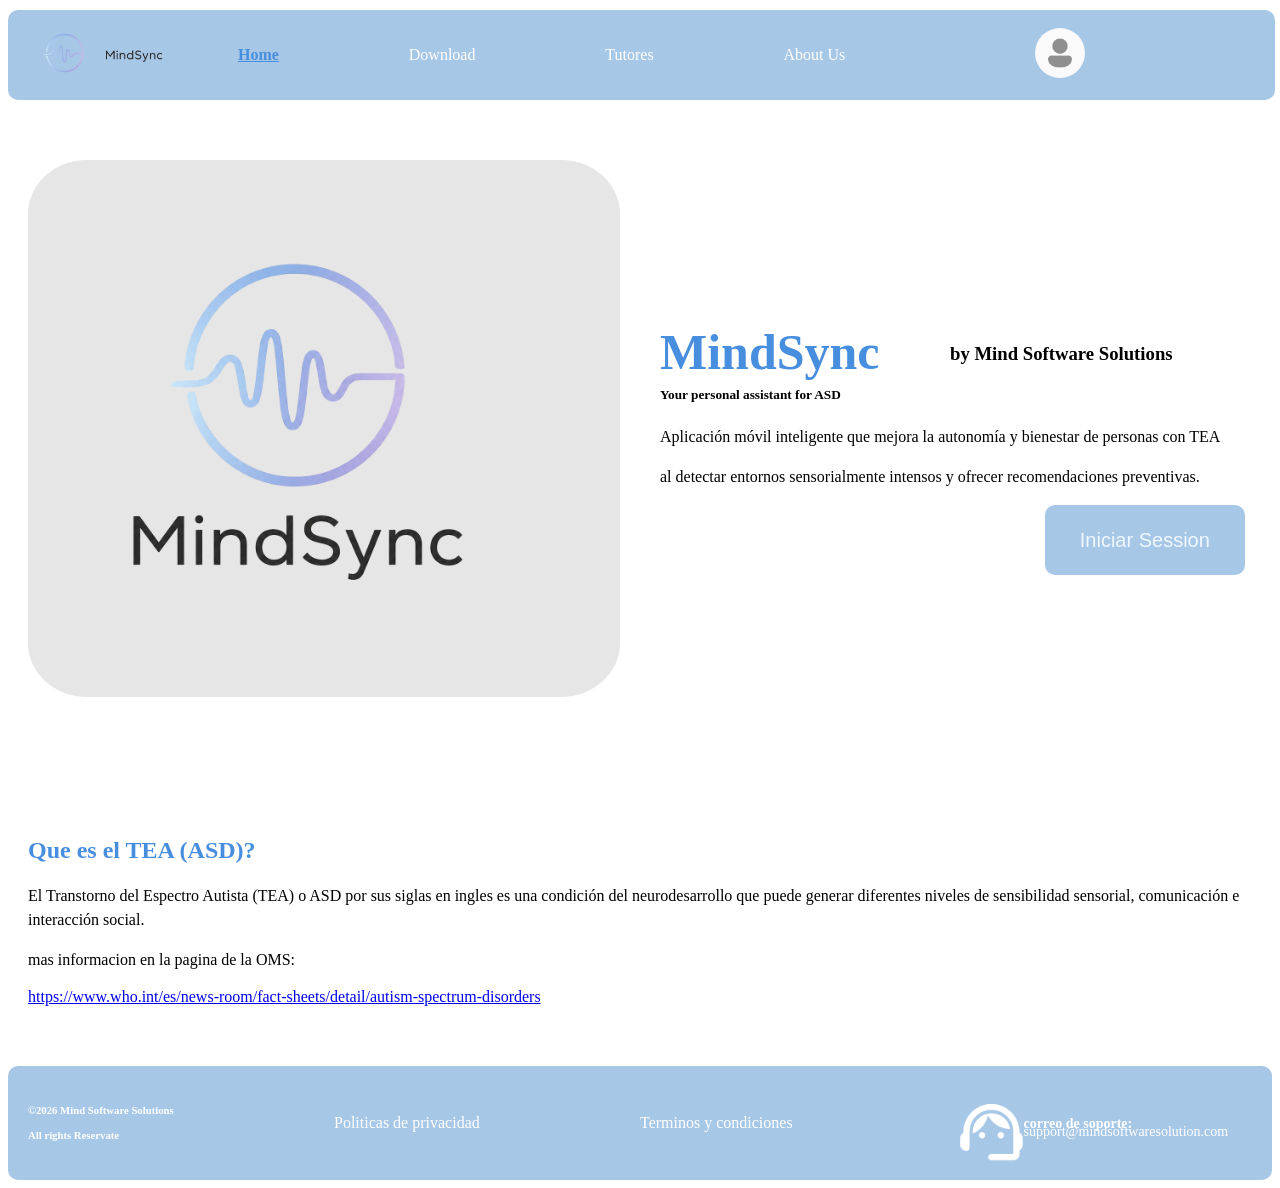
<file: public/index.html>
<!DOCTYPE html>
<html lang="en">
  <head>
    <meta charset="UTF-8" />
    <meta name="viewport" content="width=device-width, initial-scale=1.0" />
    <meta http-equiv="X-UA-Compatible" content="ie=edge" />
    <link rel="icon" href="assets/images/MindSync Logo.png" type="image/x-icon" />
    <title>MindSync | Home</title>
    <link rel="stylesheet" href="assets/styles/styles.css" />
    <link rel="stylesheet" href="assets/styles/Section_styles.css">
    <link rel="stylesheet" href="assets/styles/Responsive.css">
  </head>
  <body>
    <nav class="Top-Header">
      <div class="logo">
        <a href="" class="Logo">
          <img src="assets/images/MindSync Banner.png" alt="Logo"></img>
        </a>
      </div>

        <button class="menu-toggle" aria-label="Abrir menú">

        &#9776;
  
        </button>

      <ul class="Horizontal-Menu">
        <li><a href="" class="active">Home</a></li>
        <li><a href="Download.html">Download</a></li>
        <li><a href="">Tutores</a></li>
        <li><a href="">About Us</a></li>
        <li>
          <a href="" class="UserIMG">
            <img src="assets/images/user.png" alt="UserIMG">
          </a>
          <ul class="Vertical-Menu">
            <li><a href="">Cuenta</a></li>
            <li><a href="Login.html">Iniciar Session</a></li>
            <li><a href="Register.html">Registrarse</a></li>
          </ul>
        </li>
      </ul>
    </nav>
    
    <!--Section-->
    <section class="Sec-Home">

      <div class="General-Div-Home">
        <div class="Div-Home-IMG">
          <img src="assets/images/MindSync Logo.png"" alt="image"/>
        </div>

        <div class="Div-Home-txt">
          <div class="Div-Title">
            <h2>MindSync</h2>
            <h3>by Mind Software Solutions</h3>
          </div>
          <div class="Div-Subtitle">
            <h5>Your personal assistant for ASD</h5>
          </div>
          <div class="Div-txt">
            <p>Aplicación móvil inteligente que mejora la autonomía y bienestar de personas con TEA</p>
            <p>al detectar entornos sensorialmente intensos y ofrecer recomendaciones preventivas.</p>
            <div class="Div-btn">
              <button class="login-btn"> 
                <a href="Login.html">Iniciar Session</a>
              </button>
            </div>
          </div>
        </div>
        
      </div>
    </section>

    <section class="Sec-Home-Preview">
      <div class="General-Div-Preview">
        <div class="Div-Preview-txt">
          <h2>Que es el TEA (ASD)?</h2>
          <p>El Transtorno del Espectro Autista (TEA) o ASD por sus siglas en ingles es una condición del neurodesarrollo que puede generar diferentes niveles de sensibilidad sensorial, comunicación e interacción social.</p>
          <p>mas informacion en la pagina de la OMS:</p>
          <a href="https://www.who.int/es/news-room/fact-sheets/detail/autism-spectrum-disorders">https://www.who.int/es/news-room/fact-sheets/detail/autism-spectrum-disorders</a>
        </div>
      </div>
    </section>

    <footer>
      <section class="Sec-Footer">
        <div class="Div-Footer">
          <div class="Copyrigth">
            <h6 class="Company">©2026 Mind Software Solutions</h6>
            <h6>All rights Reservate</h6>
          </div>
          <div class="Policy">
            <a href="">Politicas de privacidad</a>
          </div>
          <div class="Terms">
            <a href="">Terminos y condiciones</a>
          </div>
          <div class="Contact">
            <div class="Contact-Container">
              <div class="Div-Contact">
                <div class="Contact-Logo">
                  <a href="" class="ServiceLogo">
                    <img src="assets/images/service.png" alt="ServiceLogo" height="70px" width="70px">
                  </a>
                </div>
                <div class="Contact-txt">
                  <h6>correo de soporte:</h6>
                  <a href="" class="Email">support@mindsoftwaresolution.com</a>
                </div>
              </div>
            </div>
          </div>
        </div>
      </section>
    </footer>
  </body>
  <script src="assets/scripts/menu-toggle.js"></script>
</html>
</file>
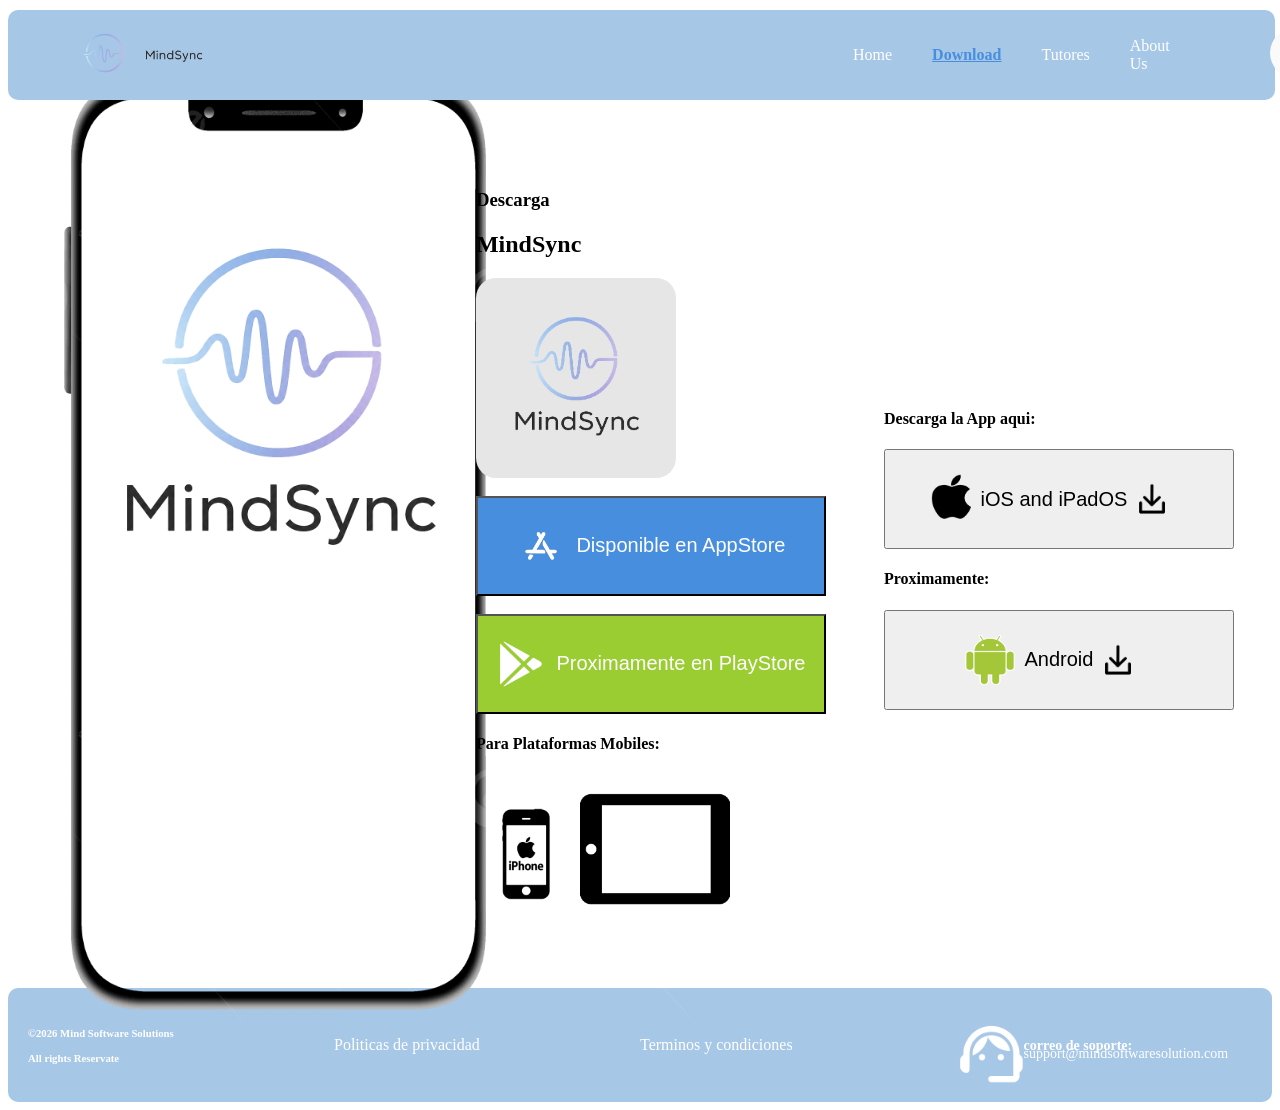
<file: public/Download.html>
<!DOCTYPE html>
<html lang="en">
  <head>
    <meta charset="UTF-8" />
    <meta name="viewport" content="width=device-width, initial-scale=1.0" />
    <meta http-equiv="X-UA-Compatible" content="ie=edge" />
    <link rel="icon" href="assets/images/MindSync Logo.png" type="image/x-icon" />
    <title>MindSync | Download</title>
    <link rel="stylesheet" href="assets/styles/styles.css" />
    <link rel="stylesheet" href="assets/styles/Section_styles.css">
  </head>
  <body>
    <nav class="Top-Header">
      <ul class="Horizontal-Menu">
        <div class="logo">
          <a href="" class="Logo">
            <img src="assets/images/MindSync Banner.png" alt="Logo"></img>
          </a>
        </div>
        
        <li><a href="index.html" >Home</a></li>
        <li><a href="Download.html" class="active">Download</a></li>
        <li><a href="">Tutores</a></li>
        <li><a href="">About Us</a></li>
        <li>
          <a href="" class="UserIMG">
            <img src="assets/images/user.png" alt="UserIMG">
          </a>
          <ul class="Vertical-Menu">
            <li><a href="">Cuenta</a></li>
            <li><a href="Login.html">Iniciar Session</a></li>
            <li><a href="Register.html">Registrarse</a></li>
          </ul>
        </li>
      </ul>
    </nav>
    
    <!--Body section-->
    <section class="Download-Section">
        <div class="General-Div-Download">
            <div class="Div-App">
                <div class="Cellphone">
                  <a href="" class="Cellphone-Frame"><img src="assets/images/iPhone.png" alt="Cellphone-Frame" height="1000px" width="900"></a>
                </div>
                <div class="App">
                  <a href="" class="App-Logo">
                    <img src="assets/images/MindSync Logo.png" alt="App-Logo">
                  </a>
                </div>
            </div>

            <div class="Div-Download">
                <div class="Div-Download-txt">
                  <h3>Descarga</h3>
                  <h1>MindSync</h1>
                </div>
                <div class="Div-Download-Logo">
                  <a href="" class="MiniLogo"><img src="assets/images/MindSync Logo.png" alt="MiniLogo"></a>
                </div>
                <br>
                <div class="Div-Store">
                  <button class="AppStore">
                    <img src="assets/images/AppStore.png" alt="">
                    <a href="">
                      Disponible en AppStore
                    </a>
                  </button>

                  <br>
                  <br>

                  <button class="PlayStore">
                    <img src="assets/images/PlayStore.png" alt="">
                    <a href="">
                      Proximamente en PlayStore
                    </a>
                  </button>

                </div>
                <div class="Div-Devices">
                  <h4>Para Plataformas Mobiles: </h4>
                  <a href="" class="iPhone-Logo"><img src="assets/images/iPhone-icon.png" alt="iPhone-Logo" height="100px" width="100px"></a>
                  <a href="" class="iPad-Logo"><img src="assets/images/iPad-icon.png" alt="iPad-Logo" height="150px" width="150px"></a>
                </div>
            </div>

            <div class="Div-Download-btn">
              <div class="iOS">
                <h4>Descarga la App aqui:</h4>
                <button class="iOS-iPadOS">
                  <img src="assets/images/Apple.png" alt="" height="50px" width="40px">
                  <a href="">
                    iOS and iPadOS
                  </a>
                  <img src="assets/images/Download.png" alt="" height="50px" width="50px">
                </button>

              </div>  
              <div class="Android">
                <h4>Proximamente: </h4>
                <button class="Android-Device">
                  <img src="assets/images/Android.png" alt="">
                  <a href="">Android</a>
                  <img src="assets/images/Download.png" alt="" height="50px" width="50px">
                </button>

              </div>
            </div>
        </div>
    </section>

    
  </body>
  <footer>
    <section class="Sec-Footer">
      <div class="Div-Footer">
        <div class="Copyrigth">
          <h6 class="Company">©2026 Mind Software Solutions</h6>
          <h6>All rights Reservate</h6>
        </div>
        <div class="Policy">
          <a href="">Politicas de privacidad</a>
        </div>
        <div class="Terms">
          <a href="">Terminos y condiciones</a>
        </div>
        <div class="Contact">
          <div class="Contact-Container">
            <div class="Div-Contact">
              <div class="Contact-Logo">
                <a href="" class="ServiceLogo">
                  <img src="assets/images/service.png" alt="ServiceLogo" height="70px" width="70px">
                </a>
              </div>
              <div class="Contact-txt">
                <h6>correo de soporte:</h6>
                <a href="" class="Email">support@mindsoftwaresolution.com</a>
              </div>
            </div>
          </div>
        </div>
      </div>
    </section>
  </footer>
</html>
</file>
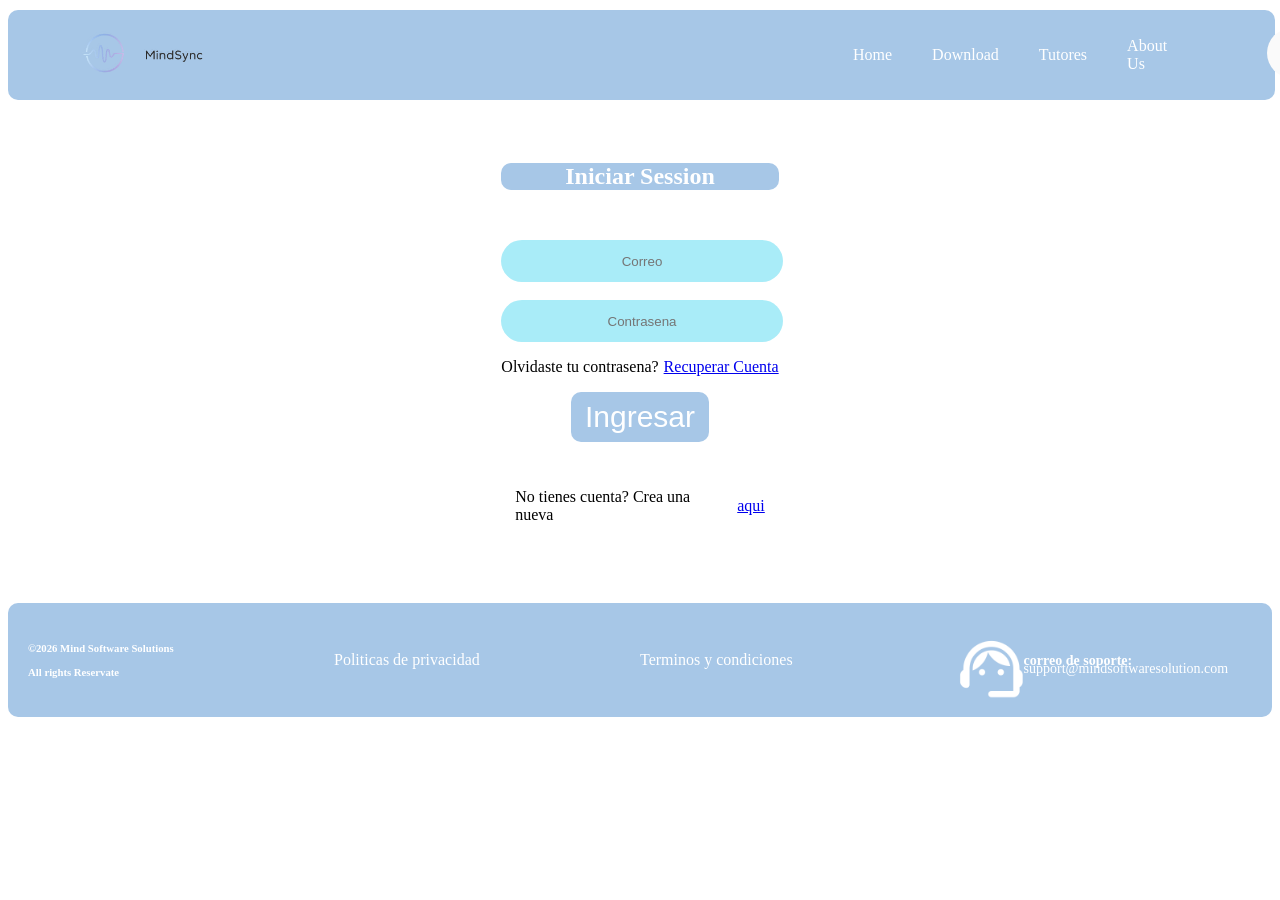
<file: public/Login.html>
<!DOCTYPE html>
<html lang="en">
  <head>
    <meta charset="UTF-8" />
    <meta name="viewport" content="width=device-width, initial-scale=1.0" />
    <meta http-equiv="X-UA-Compatible" content="ie=edge" />
    <link rel="icon" href="assets/images/MindSync Logo.png" type="image/x-icon" />
    <title>MindSync | Login</title>
    <link rel="stylesheet" href="assets/styles/styles.css" />
    <link rel="stylesheet" href="assets/styles/Section_styles.css">
  </head>
  <body>
    <nav class="Top-Header">
      <ul class="Horizontal-Menu">
        <div class="logo">
          <a href="" class="Logo">
            <img src="assets/images/MindSync Banner.png" alt="Logo"></img>
          </a>
        </div>
        
        <li><a href="index.html">Home</a></li>
        <li><a href="Download.html">Download</a></li>
        <li><a href="">Tutores</a></li>
        <li><a href="">About Us</a></li>
        <li>
          <a href="" class="UserIMG">
            <img src="assets/images/user.png" alt="UserIMG">
          </a>
          <ul class="Vertical-Menu">
            <li><a href="">Cuenta</a></li>
            <li><a href="Login.html">Iniciar Session</a></li>
            <li><a href="Register.html">Registrarse</a></li>
          </ul>
        </li>
      </ul>
    </nav>
    
    <!--Section-->
    <section class="Sec-Login">
        <div class="Div-Login">
            
            <form action="">
                <h1 class="Title-txt"> Iniciar Session</h1>
                <input type="email" required name="Email" value="" placeholder="Correo">
                <br>
                <br>
                <input type="password" required name="Password" value="" placeholder="Contrasena">
                
                <div class="recovery">
                    <p>Olvidaste tu contrasena?</p>
                    <a href="Recovery-1.html">Recuperar Cuenta</a>
                </div>

                <button type="submit" class="Login-Btn">Ingresar</button>
                
                <div class="register">
                    <p>No tienes cuenta? Crea una nueva</p>
                    <a href="Register.html">aqui</a>
                </div>
            </form>
        </div>
    </section>
  </body>
  <footer>
    <section class="Sec-Footer">
      <div class="Div-Footer">
        <div class="Copyrigth">
          <h6 class="Company">©2026 Mind Software Solutions</h6>
          <h6>All rights Reservate</h6>
        </div>
        <div class="Policy">
          <a href="">Politicas de privacidad</a>
        </div>
        <div class="Terms">
          <a href="">Terminos y condiciones</a>
        </div>
        <div class="Contact">
          <div class="Contact-Container">
            <div class="Div-Contact">
              <div class="Contact-Logo">
                <a href="" class="ServiceLogo">
                  <img src="assets/images/service.png" alt="ServiceLogo" height="70px" width="70px">
                </a>
              </div>
              <div class="Contact-txt">
                <h6>correo de soporte:</h6>
                <a href="" class="Email">support@mindsoftwaresolution.com</a>
              </div>
            </div>
          </div>
        </div>
      </div>
    </section>
  </footer>
</html>
</file>
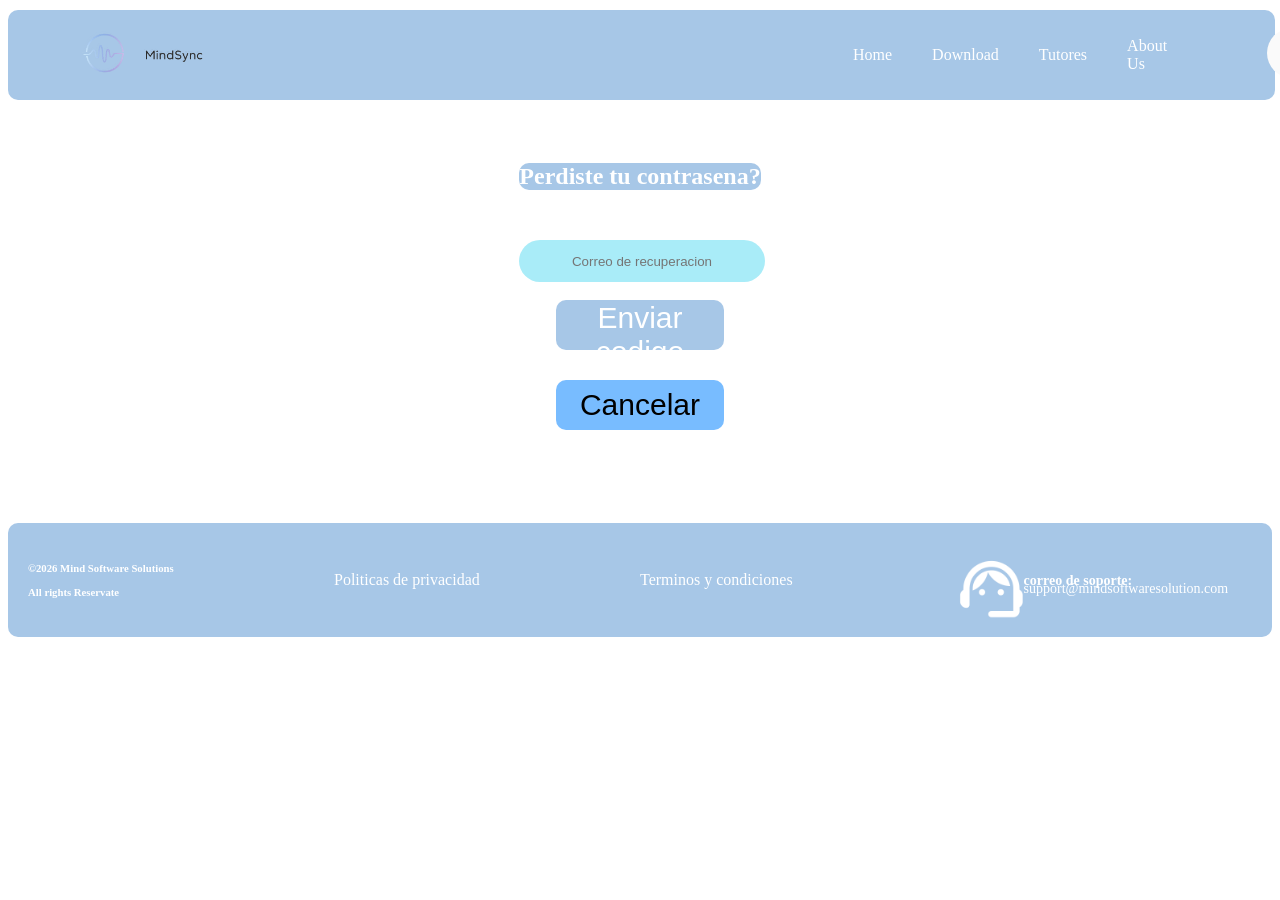
<file: public/Recovery-1.html>
<!DOCTYPE html>
<html lang="en">
  <head>
    <meta charset="UTF-8" />
    <meta name="viewport" content="width=device-width, initial-scale=1.0" />
    <meta http-equiv="X-UA-Compatible" content="ie=edge" />
    <link rel="icon" href="assets/images/MindSync Logo.png" type="image/x-icon" />
    <title>MindSync | Recovery Account</title>
    <link rel="stylesheet" href="assets/styles/styles.css" />
    <link rel="stylesheet" href="assets/styles/Section_styles.css">
  </head>
  <body>
    <nav class="Top-Header">
      <ul class="Horizontal-Menu">
        <div class="logo">
          <a href="" class="Logo">
            <img src="assets/images/MindSync Banner.png" alt="Logo"></img>
          </a>
        </div>
        
        <li><a href="index.html">Home</a></li>
        <li><a href="Download.html">Download</a></li>
        <li><a href="">Tutores</a></li>
        <li><a href="">About Us</a></li>
        <li>
          <a href="" class="UserIMG">
            <img src="assets/images/user.png" alt="UserIMG">
          </a>
          <ul class="Vertical-Menu">
            <li><a href="">Cuenta</a></li>
            <li><a href="Login.html">Iniciar Session</a></li>
            <li><a href="Register.html">Registrarse</a></li>
          </ul>
        </li>
      </ul>
    </nav>
    
    <!--Section-->
    <section class="Sec-Login">
        <div class="Div-Login">
            
            <form action="">
                <h1 class="Title-txt">Perdiste tu contrasena?</h1>
                <input type="email" required name="Email" value="" placeholder="Correo de recuperacion">
                <br>
                <br>
                <button type="submit" class="Recovery-Btn">Enviar codigo</button>
                <br>
                <button class="Cancel-Btn"><a href="Login.html">Cancelar</a></button>
                
            </form>
        </div>
    </section>
  </body>
  <footer>
    <section class="Sec-Footer">
      <div class="Div-Footer">
        <div class="Copyrigth">
          <h6 class="Company">©2026 Mind Software Solutions</h6>
          <h6>All rights Reservate</h6>
        </div>
        <div class="Policy">
          <a href="">Politicas de privacidad</a>
        </div>
        <div class="Terms">
          <a href="">Terminos y condiciones</a>
        </div>
        <div class="Contact">
          <div class="Contact-Container">
            <div class="Div-Contact">
              <div class="Contact-Logo">
                <a href="" class="ServiceLogo">
                 <img src="assets/images/service.png" alt="ServiceLogo" height="70px" width="70px">
                </a>
              </div>
              <div class="Contact-txt">
                <h6>correo de soporte:</h6>
                <a href="" class="Email">support@mindsoftwaresolution.com</a>
              </div>
            </div>
          </div>
        </div>
      </div>
    </section>
  </footer>
</html>
</file>
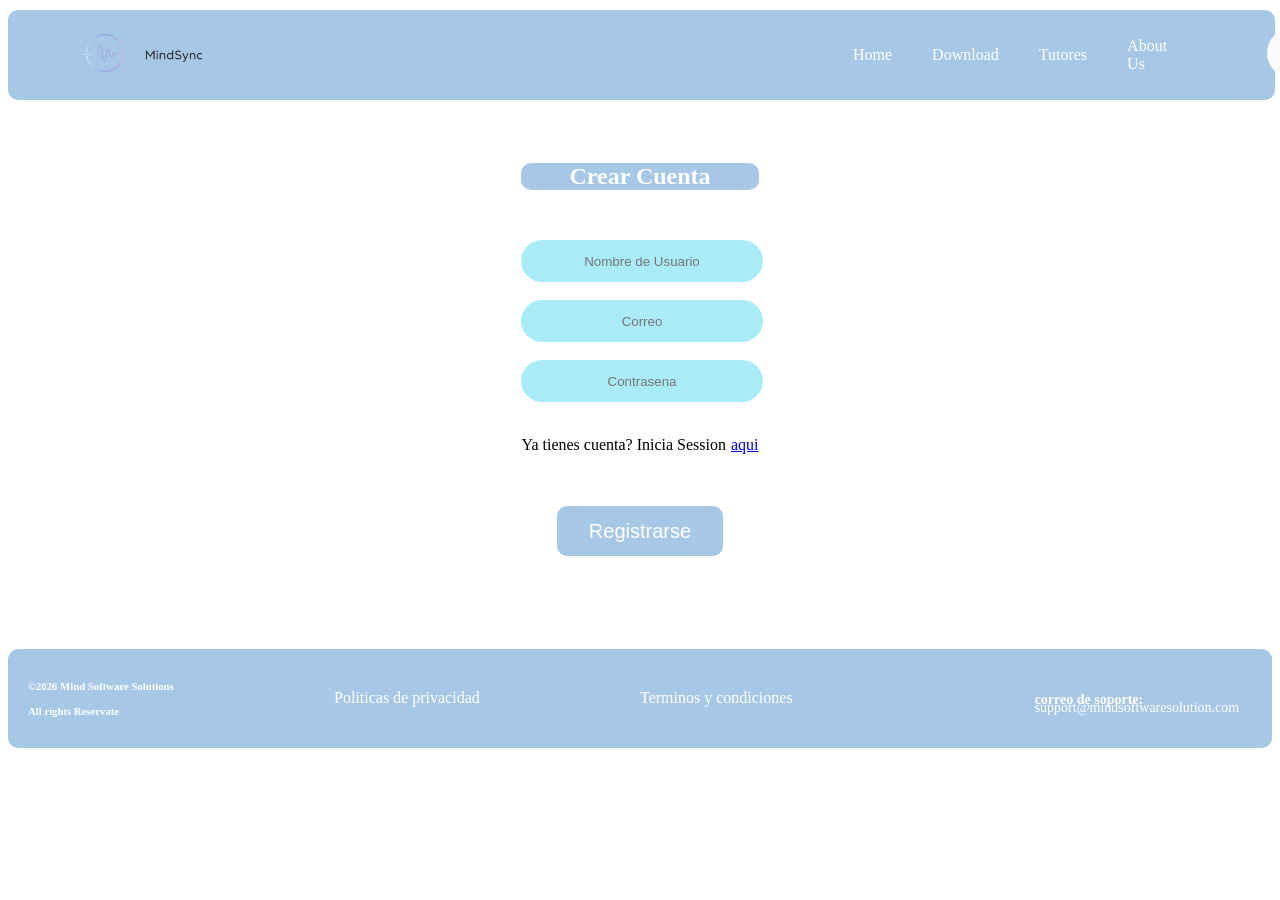
<file: public/Register.html>
<!DOCTYPE html>
<html lang="en">
  <head>
    <meta charset="UTF-8" />
    <meta name="viewport" content="width=device-width, initial-scale=1.0" />
    <meta http-equiv="X-UA-Compatible" content="ie=edge" />
    <link rel="icon" href="assets/images/MindSync Logo.png" type="image/x-icon" />
    <title>MindSync | Register</title>
    <link rel="stylesheet" href="assets/styles/styles.css" />
    <link rel="stylesheet" href="assets/styles/Section_styles.css">
  </head>
  <body>
    <nav class="Top-Header">
      <ul class="Horizontal-Menu">
        <div class="logo">
          <a href="" class="Logo">
            <img src="assets/images/MindSync Banner.png" alt="Logo"></img>
          </a>
        </div>
        
        <li><a href="index.html">Home</a></li>
        <li><a href="Download.html">Download</a></li>
        <li><a href="">Tutores</a></li>
        <li><a href="">About Us</a></li>
        <li>
          <a href="" class="UserIMG">
            <img src="assets/images/user.png" alt="UserIMG">
          </a>
          <ul class="Vertical-Menu">
            <li><a href="">Cuenta</a></li>
            <li><a href="Login.html">Iniciar Session</a></li>
            <li><a href="Register.html">Registrarse</a></li>
          </ul>
        </li>
      </ul>
    </nav>
    
    <!--Section-->
    <section class="Sec-Login">
        <div class="Div-Login">
            
            <form action="">
                <h1 class="Title-txt">Crear Cuenta</h1>
                <input type="text" required name="Text" value="" placeholder="Nombre de Usuario">
                <br>
                <br>
                <input type="email" required name="Email" value="" placeholder="Correo">
                <br>
                <br>
                <input type="password" required name="Password" value="" placeholder="Contrasena">
                <br>
                <br>
                <div class="login">
                    <p>Ya tienes cuenta? Inicia Session</p>
                    <a href="Login.html">aqui</a>
                </div>
                <br>
                <br>
                <button type="submit" class="Register-Btn">Registrarse</button>
                </div>
            </form>
        </div>
    </section>
  </body>
  <footer>
    <section class="Sec-Footer">
      <div class="Div-Footer">
        <div class="Copyrigth">
          <h6 class="Company">©2026 Mind Software Solutions</h6>
          <h6>All rights Reservate</h6>
        </div>
        <div class="Policy">
          <a href="">Politicas de privacidad</a>
        </div>
        <div class="Terms">
          <a href="">Terminos y condiciones</a>
        </div>
        <div class="Contact">
          <div class="Contact-Container">
            <div class="Div-Contact">
              <div class="Contact-Logo">
                <a href="" class="ServiceLogo">
                  <link rel="icon" href="assets/images/ServiceLogo.png" type="image/x-icon" />
                </a>
              </div>
              <div class="Contact-txt">
                <h6>correo de soporte:</h6>
                <a href="" class="Email">support@mindsoftwaresolution.com</a>
              </div>
            </div>
          </div>
        </div>
      </div>
    </section>
  </footer>
</html>
</file>
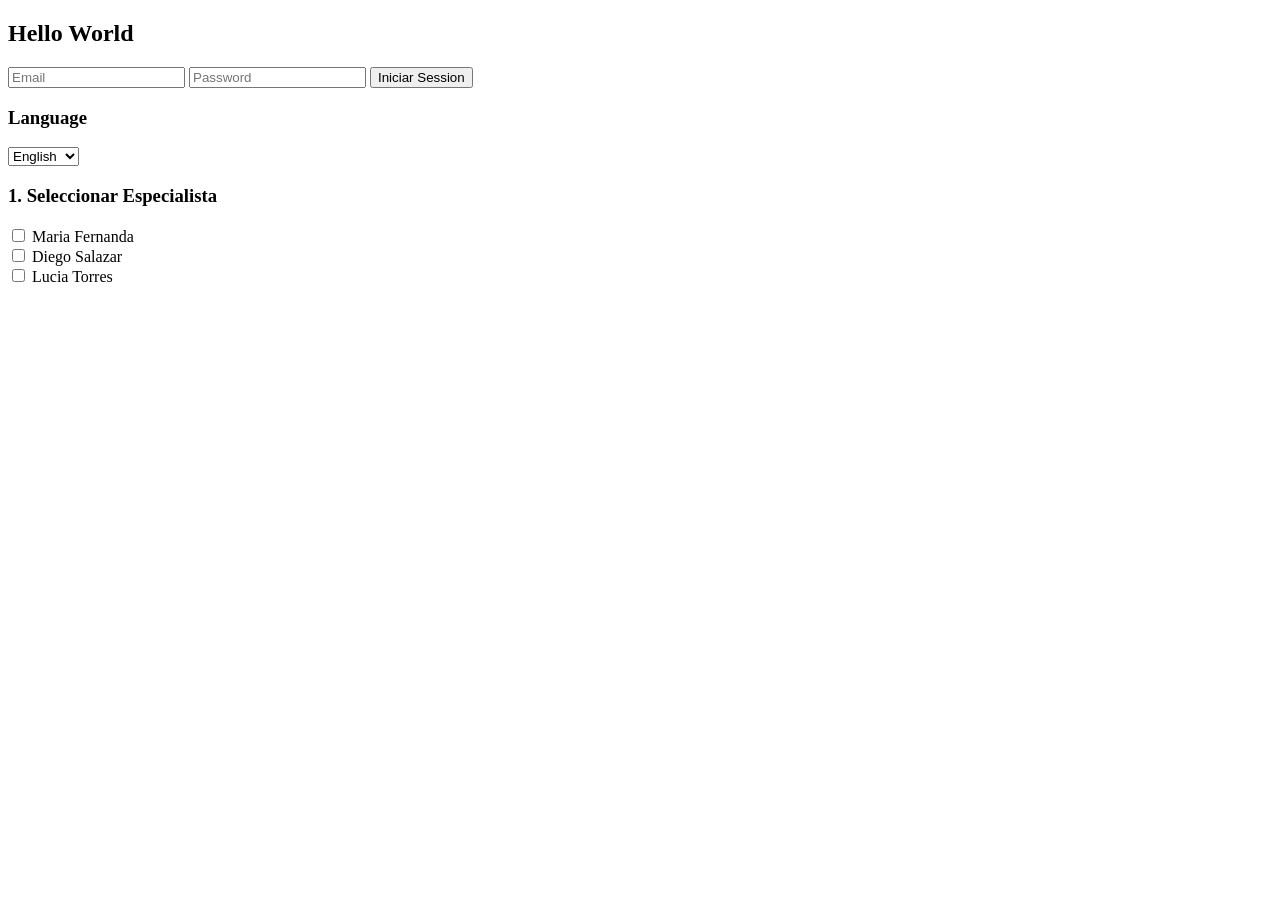
<file: public/Template.html>
<!DOCTYPE html>
<html lang="en">
  <head>
    <meta charset="UTF-8" />
    <meta name="viewport" content="width=device-width, initial-scale=1.0" />
    <title>Document</title>
  </head>
  <body>
    <h2>Hello World</h2>
    <form action="#" class="Login">
      <input type="email" required name="" value="" placeholder="Email" />
      <input type="password" required name="" value="" placeholder="Password" />
      <button type="submit" name="button">Iniciar Session</button>
    </form>
    <form action="" class="Lan">
      <h3>Language</h3>
      <select name="" id="">
        <option value="English">English</option>
        <option value="Spansh">Espanol</option>
      </select>
    </form>
    <h3>1. Seleccionar Especialista</h3>
    <input type="checkbox" id="Specilist1" name="Specilist1" value="Fernanda" />
    <label for="Specilist1">Maria Fernanda</label><br />
    <input type="checkbox" id="Specilist2" name="Specilist2" value="Salazar" />
    <label for="Specilist1">Diego Salazar</label><br />
    <input type="checkbox" id="Specilist3" name="Specilist3" value="Torres" />
    <label for="Specilist3">Lucia Torres</label><br />
  </body>
</html>
</file>
<file: public/assets/styles/styles.css>
body {
  align-items: center;
}

.Top-Header {
  position: fixed;
  background-color: #a7c7e7;
  width: 99%;
  z-index: 100;
  height: 90px;
  display: flex;
  align-items: center;
  justify-content: space-between;
  padding: 0 20px;
  top: 0;
  box-sizing: border-box;
  border-radius: 10px;
  margin-top: 10px;
}

.Horizontal-Menu {
  list-style: none;
  display: flex;
  justify-content: space-between;
  align-items: center;
  width: 100%;
}

.Horizontal-Menu li a {
  text-decoration: none;
  display: block;
  padding: 15px 20px;
  color: #ffffff;
}

.Horizontal-Menu li a.active {
  text-decoration: underline;
  font-weight: bolder;
  display: block;
  padding: 15px 20px;
  color: #488edf;
}

.Horizontal-Menu li a img {
  margin-left: 60px;
  width: 50px;
  height: 50px;
  border-radius: 100%;
}

.Horizontal-Menu .logo .Logo {
  padding-right: 615px;
}

.Horizontal-Menu li a:hover {
  color: #488edf;
}

.Vertical-Menu {
  text-align: center;
  padding: 0;
  position: absolute;
  display: none;
  list-style: none;
  width: 200px;
  background-color: #a7c7e7;
  border-radius: 10px;
  margin-left: -20px;
}

.Horizontal-Menu li:hover .Vertical-Menu {
  display: block;
}

.Top-Header a img {
  margin-left: 0px;
  width: 150px;
}
.UserIMG {
  margin-right: 150px;
}
/* Tutores */

.tutor {
  display: flex;
  align-items: center;
  border-bottom: 4px solid #eadcff;
  padding: 12px 0;
  cursor: pointer;
}

.tutor input {
  display: none;
}

.foto-tutor {
  width: 65px;
  height: 65px;
  background-color: #d9d9d9;
  border-radius: 50%;
  overflow: hidden;
  display: flex;
  justify-content: center;
  align-items: center;
}

.foto-tutor img {
  width: 100%;
  height: 100%;
  object-fit: cover;
}

.info-tutor {
  width: 70%;
  text-align: center;
  padding: 0 10px;
}

.info-tutor h4 {
  font-size: 20px;
  color: #000000;
}

.info-tutor h5 {
  font-size: 19px;
  color: #3f8ee9;
}

.info-tutor p {
  font-size: 18px;
  font-weight: bold;
  color: #000000;
}

.opcion-tutor {
  width: 45px;
  height: 45px;
  border: 4px solid #000000;
  border-radius: 50%;
  margin-left: auto;
  display: flex;
  justify-content: center;
  align-items: center;
}

.tutor input:checked ~ .opcion-tutor::after {
  content: "✓";
  font-size: 26px;
  font-weight: bold;
}

/* Calendario */

.calendario {
  width: 100%;
  border: 1px solid #d9d9d9;
  border-radius: 15px;
  padding: 18px;
}

.calendario-arriba {
  display: flex;
  justify-content: space-between;
  align-items: center;
  margin-bottom: 18px;
}

.calendario-arriba button {
  background-color: #ffffff;
  border: none;
  font-size: 22px;
  cursor: pointer;
}

.calendario-arriba select {
  padding: 6px 18px;
  border: 1px solid #d9d9d9;
  border-radius: 8px;
}

.calendario table {
  width: 100%;
  border-collapse: collapse;
  text-align: center;
}

.calendario th {
  color: #777777;
  font-size: 14px;
  padding-bottom: 12px;
}

.calendario td {
  width: 40px;
  height: 40px;
}

.calendario td label {
  cursor: pointer;
}

.calendario td input {
  display: none;
}

.calendario td span {
  width: 35px;
  height: 35px;
  display: inline-flex;
  justify-content: center;
  align-items: center;
  font-size: 18px;
  color: #333333;
  border-radius: 8px;
}

.calendario td input:checked ~ span {
  background-color: #333333;
  color: #ffffff;
}

.dia-bajo {
  color: #b5b5b5 !important;
}

/* Formulario */

.formulario-sesion {
  width: 100%;
}

.campo {
  margin-bottom: 15px;
}

.campo label {
  display: block;
  color: #3f8ee9;
  font-size: 20px;
  font-weight: bold;
  margin-bottom: 8px;
}

.campo input,
.campo select {
  width: 100%;
  height: 50px;
  background-color: #9ee8f0;
  border: none;
  border-radius: 25px;
  padding: 0 25px;
  font-size: 18px;
  font-weight: bold;
  color: #666666;
}

.formulario-sesion button {
  width: 75%;
  height: 52px;
  display: block;
  margin: auto;
  background-color: #3f8ee9;
  color: #ffffff;
  border: none;
  border-radius: 12px;
  font-size: 20px;
  font-weight: bold;
  cursor: pointer;
}

.menu-toggle {
  display: none;

  font-size: 2rem;

  background: none;

  border: none;

  cursor: pointer;

  margin-right: 1rem;
}
</file>
<file: public/assets/styles/Section_styles.css>
.Sec-Home {
  padding: 60px 20px;
  /*background-color: #e6d7ff;*/
  width: 100%;
  box-sizing: border-box;
  margin-top: 100px;
}

.General-Div-Home {
  display: flex;
  justify-content: space-between;
  align-items: center;
  margin: auto;
  gap: 40px;
  width: 100%;
  box-sizing: border-box;
}

.Div-Home-txt,
.Div-Home-IMG {
  width: 50%;
}

.Div-Home-txt h2 {
font-size: 50px;
  color: #488edf;
}

.Div-Home-txt p {
  line-height: 1.5;
}

.Div-Home-IMG {
  background-color: #e6e6e6;
  border-radius: 10%;
}

.Div-Home-IMG img {
  border-radius: 10%;
  width: 90%;
}

.Sec-Home-Preview {
  padding: 60px 20px;
  /*background-color: #e6d7ff;*/
  width: 100%;
  box-sizing: border-box;
}

.General-Div-Preview {
  display: flex;
  justify-content: space-between;
  align-items: center;
  margin: auto;
  width: 100%;
}

.Div-Preview-txt h2 {
  color: #488edf;
}

.Div-Home-txt h3 {
  padding-left: 290px;
  margin-top: -80px;
}

.Div-Preview-txt p {
  line-height: 1.5;
}

.Div-btn {
  border-radius: 10%;
}

.login-btn a {
  text-decoration: none;
  color: aliceblue;
}

.login-btn {
  background-color: #a7c7e7;
  width: 200px;
  height: 70px;
  font-size: 20px;
  margin-left: 65%;
  border-radius: 10px;
  border: none;
  outline: none;
}

.login-btn:hover {
  background-color: #488edf;
  border-color: #488edf;
}

.Sec-Footer {
  padding: 10px 20px;
  width: 100%;
  box-sizing: border-box;
}

.Div-Footer {
  display: flex;
  justify-content: space-between;
  align-items: center;
  margin: auto;
  width: 100%;
}

.Copyrigth {
  width: 25%;
}

.Policy {
  width: 25%;
}

.Terms {
  width: 25%;
}

.Copyrigth h6 {
  line-height: 0;
}

.Contact {
  display: inline-flex;
  justify-content: center;
  align-items: center;
  width: 25%;
}

footer {
  background-color: #a7c7e7;
  align-items: center;
  border-radius: 10px;
}

footer a {
  color: #ffffff;
  text-decoration: none;
}

footer a:hover {
  color: #488edf;
}

footer h6 {
  color: #ffffff;
}

.Contant-Container {
  width: 100%;
}

.Div-Contact {
  display: flex;
  justify-content: space-between;
  align-items: center;
  margin: auto;
  width: 100%;
}

.Contact-Logo {
  width: 20%;
  margin-top: 20px;
}

.Contact-txt {
  margin-left: 10px;
  margin-bottom: 22px;
  width: 80%;
}

.Email {
  font-size: 14px;
}

.Contact-txt h6 {
  font-size: 14px;
  margin-bottom: -10px;
}

.Download-Section {
  padding: 60px 20px;
  width: 100%;
  box-sizing: border-box;
  margin-top: 110px;
}

.General-Div-Download {
  display: flex;
  justify-content: space-between;
  align-items: center;
  margin: auto;
  gap: 40px;
  width: 100%;
  box-sizing: border-box;
}

.Div-App,
.Div-Download,
.Div-Download-btn {
  width: 33.33%;
}

.Div-Download {
  justify-content: center;
  align-items: center;
}

.Android button img,
.AppStore img,
.PlayStore img {
  height: 50px;
  width: 50px;
  margin-right: 10px;
}

.iOS-iPadOS img {
  margin-right: 10px;
}

.App a img {
  height: 500px;
  width: 500px;
}

.Div-Download-Logo a img {
  height: 200px;
  width: 200px;
}

.iPhone-Logo img {
  margin-bottom: 20px;
}

.Download-Section a {
  text-decoration: none;
}

.Download-Section button {
  display: inline-flex;
  justify-content: center;
  align-items: center;
  font-size: 20px;
  width: 350px;
  height: 100px;
}

.Download-Section button:hover {
  cursor: pointer;
}

.Download-Section button a {
  justify-content: center;
  align-items: center;
  margin-top: 50%;
}

.AppStore {
  background-color: #488edf;
}

.AppStore a,
.PlayStore a {
  color: white;
  margin: 0;
  position: relative;
  margin-bottom: 50%;
}

.PlayStore {
  background-color: yellowgreen;
}

.iOS-iPadOS a,
.Android-Device a {
  color: black;
  margin: 0;
  position: relative;
  margin-bottom: 50%;
}

.Div-Download-Logo {
  background: #e6e6e6;
  border-radius: 10%;
  justify-content: center;
  align-items: center;
  width: 200px;
  height: 200px;
}

.Cellphone {
  margin-left: -212px;
  margin-top: -400px;
}

.App {
  margin-top: -900px;
  height: 500px;
}

.Sec-Login {
  padding: 7vh 20px;
  /*background-color: #e6d7ff;*/
  width: 100%;
  box-sizing: border-box;
  margin-top: 100px;
  display: flex;
  justify-content: center;
  align-items: center;
}

.Div-Login {
  display: flex;
  justify-content: center;
  align-items: center;
  margin: auto;
  width: 100%;
  box-sizing: border-box;
}

.recovery,
.register,
.login {
  display: flex;
  justify-content: space-between;
  align-items: center;
  margin: auto;
  width: 100%;
  box-sizing: border-box;
  gap: 5px;
}

.Title-txt {
  background-color: #a7c7e7;
  color: #ffffff;
  border-radius: 10px;
  margin: auto;
  display: flex;
  justify-content: center;
  align-items: center;
  margin-bottom: 50px;
}

.Div-Login input {
  width: 100%;
  height: 40px;
  border-radius: 50px;
  background-color: #a9ecf8;
  border: none;
  outline: none;
}

.Div-Login input::placeholder {
  text-align: center;
}

.Login-Btn {
  align-items: center;
  justify-content: center;
  width: 50%;
  height: 50px;
  font-size: 30px;
  margin-left: 25%;
  background-color: #a7c7e7;
  color: #ffffff;
  border: none;
  outline: none;
  border-radius: 10px;
  margin-bottom: 30px;
}

.Login-Btn:hover,
.Register-Btn:hover,
.Recovery-Btn:hover,
.Cancel-Btn:hover {
  background-color: #488edf;
}

.Div-Login button:hover {
  cursor: pointer;
}

.register {
  width: 90%;
}

.Register-Btn {
  align-items: center;
  justify-content: center;
  width: 70%;
  height: 50px;
  font-size: 20px;
  margin-left: 15%;
  background-color: #a7c7e7;
  color: #ffffff;
  border: none;
  outline: none;
  border-radius: 10px;
  margin-bottom: 30px;
}

.Recovery-Btn {
  align-items: center;
  justify-content: center;
  width: 70%;
  height: 50px;
  font-size: 30px;
  margin-left: 15%;
  background-color: #a7c7e7;
  color: #ffffff;
  border: none;
  outline: none;
  border-radius: 10px;
  margin-bottom: 30px;
}

.Cancel-Btn {
  align-items: center;
  justify-content: center;
  width: 70%;
  height: 50px;
  font-size: 30px;
  margin-left: 15%;
  background-color: #78bcff;
  border: none;
  outline: none;
  border-radius: 10px;
  margin-bottom: 30px;
}

.Cancel-Btn a {
  text-decoration: none;
  color: #000000;
}
</file>
<file: public/assets/styles/Responsive.css>
@media (max-width: 768px) {
  .Div-Footer {
    flex-direction: column;

    align-items: center;

    text-align: center;
  }

  .Contact-Logo img {
    margin-bottom: 0.5rem;
  }
}

@media (max-width: 768px) {
  .menu-toggle {
    display: block;
    margin-right: 2.5rem;
  }

  .Horizontal-Menu {
    display: none;

    flex-direction: column;

    width: 100%;

    background-color: white;

    position: absolute;

    top: 5rem;

    left: 0;
  }

  .Horizontal-Menu.active {
    display: flex;
    background-color: #a7c7e7;
  }

  .Horizontal-Menu li {
    border-bottom: 1px solid #ccc;
  }

  .General-Div-Home {
    flex-direction: column;

    text-align: center;
  }

  .Div-Home-IMG img {
    width: 90%;

    margin: 0 auto;
  }

  .Div-Home-txt {
    font-size: 1.1rem;
  }

  .General-Div-Preview {
    flex-direction: column;

    text-align: center;
  }

  .Div-Preview-txt {
    font-size: 1.1rem;
  }
}

@media (max-width: 768px) {
  .contacto-contenido {
    flex-direction: column;
  }

  .formulario-contacto,
  .contacto-instrucciones {
    width: 100%;
  }

  .mensaje-enviado {
    text-align: center;
  }
}
</file>
